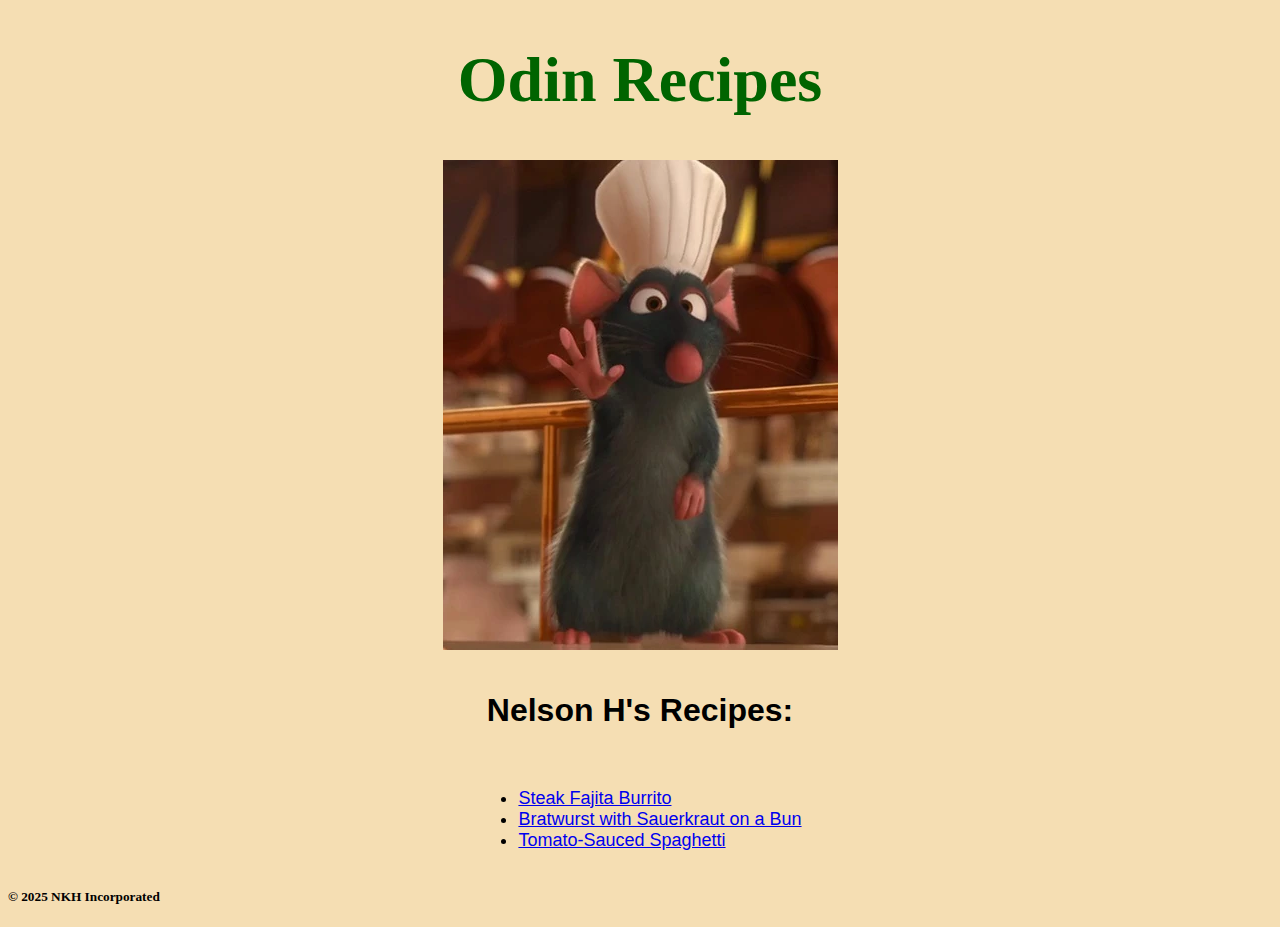
<file: index.html>
<!DOCTYPE html>
<html lang="en">

<head>
    <meta charset="UTF-8">
    <meta name="viewport" content="width=device-width, initial-scale=1.0">
    <title>Odin Recipes</title>
    <link rel="stylesheet" href="styles/styles.css">
</head>

<body>
    <h1 class="title">Odin Recipes</h1>
    <div class="image-container">
        <img src="images/remy.jpg">
    </div>
    <div class="text-container">
        <h4 class="list">Nelson H's Recipes:</h4>
        <ul>
            <li class="links"><a href="recipes/burrito.html">Steak Fajita Burrito</a></li>
            <li class="links"><a href="recipes/bratwurst.html">Bratwurst with Sauerkraut on a Bun</a></li>
            <li class="links"><a href="recipes/tomato-spaghetti.html">Tomato-Sauced Spaghetti</a> </li>
        </ul>
    </div>
    <h5>© 2025 NKH Incorporated</h5>
</body>

</html>
</file>
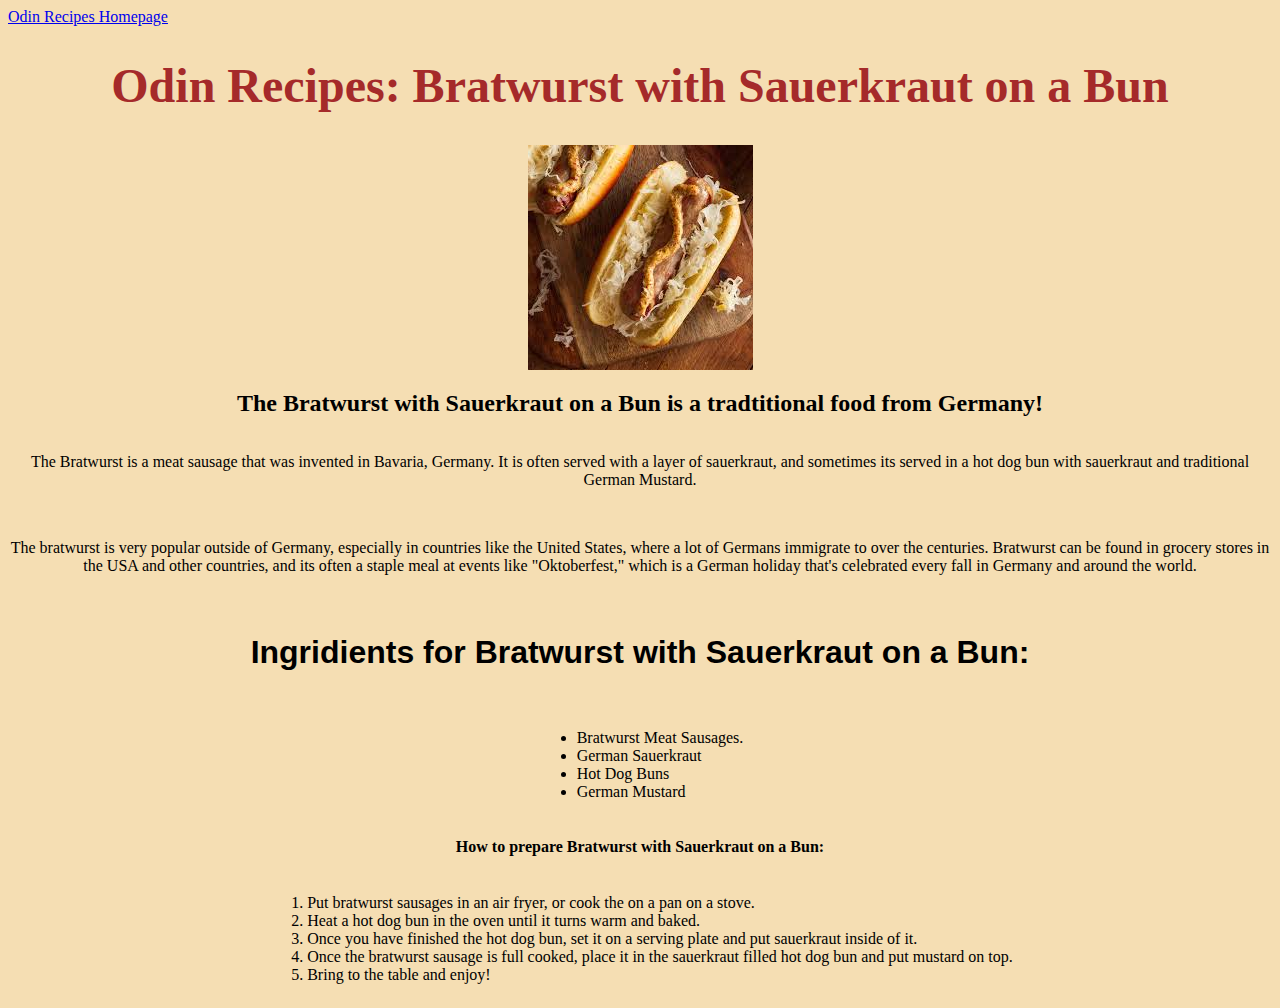
<file: recipes/bratwurst.html>
<!DOCTYPE html>
<html lang="en">

<head>
    <meta charset="UTF-8">
    <meta name="viewport" content="width=device-width, initial-scale=1.0">
    <title>Bratwurst with Sauerkraut on a Bun</title>
    <link rel="stylesheet" href="../styles/styles.css">
</head>

<body>
    <a href="../index.html">Odin Recipes Homepage</a>
    <h1 class="title-two">Odin Recipes: Bratwurst with Sauerkraut on a Bun</h1>
    <div class="image-container">
        <img src="/images/bratwurst.jpeg">
        <h2>The Bratwurst with Sauerkraut on a Bun is a tradtitional food from Germany!</h2>
    </div>
    <div class="p2">
        <p>The Bratwurst is a meat sausage that was invented in Bavaria, Germany.
            It is often served with a layer of sauerkraut, and sometimes its served in a hot dog bun with sauerkraut
            and traditional German Mustard.</p>
        </br>
        <p>The bratwurst is very popular outside of Germany, especially in countries like the United States,
            where a lot of Germans immigrate to over the centuries. Bratwurst can be found in grocery stores in the USA
            and other countries, and its often a staple meal at events like "Oktoberfest," which is a German holiday
            that's celebrated every fall in Germany and around the world.
        </p>
    </div>
    <div class="text-container">
    <h4 class="list">Ingridients for Bratwurst with Sauerkraut on a Bun:</h4>
    <ul>
        <li>Bratwurst Meat Sausages.</li>
        <li>German Sauerkraut</li>
        <li>Hot Dog Buns</li>
        <li>German Mustard</li>
    </ul>
    <h4>How to prepare Bratwurst with Sauerkraut on a Bun:</h4>
    <ol>
        <li>Put bratwurst sausages in an air fryer, or cook the on a pan on a stove.</li>
        <li>Heat a hot dog bun in the oven until it turns warm and baked.</li>
        <li>Once you have finished the hot dog bun, set it on a serving plate and put sauerkraut inside of it.</li>
        <li>Once the bratwurst sausage is full cooked, place it in the sauerkraut filled hot dog bun and put mustard on
            top.</li>
        <li>Bring to the table and enjoy!</li>
    </ol>
    </div>
</body>

</html>
</file>
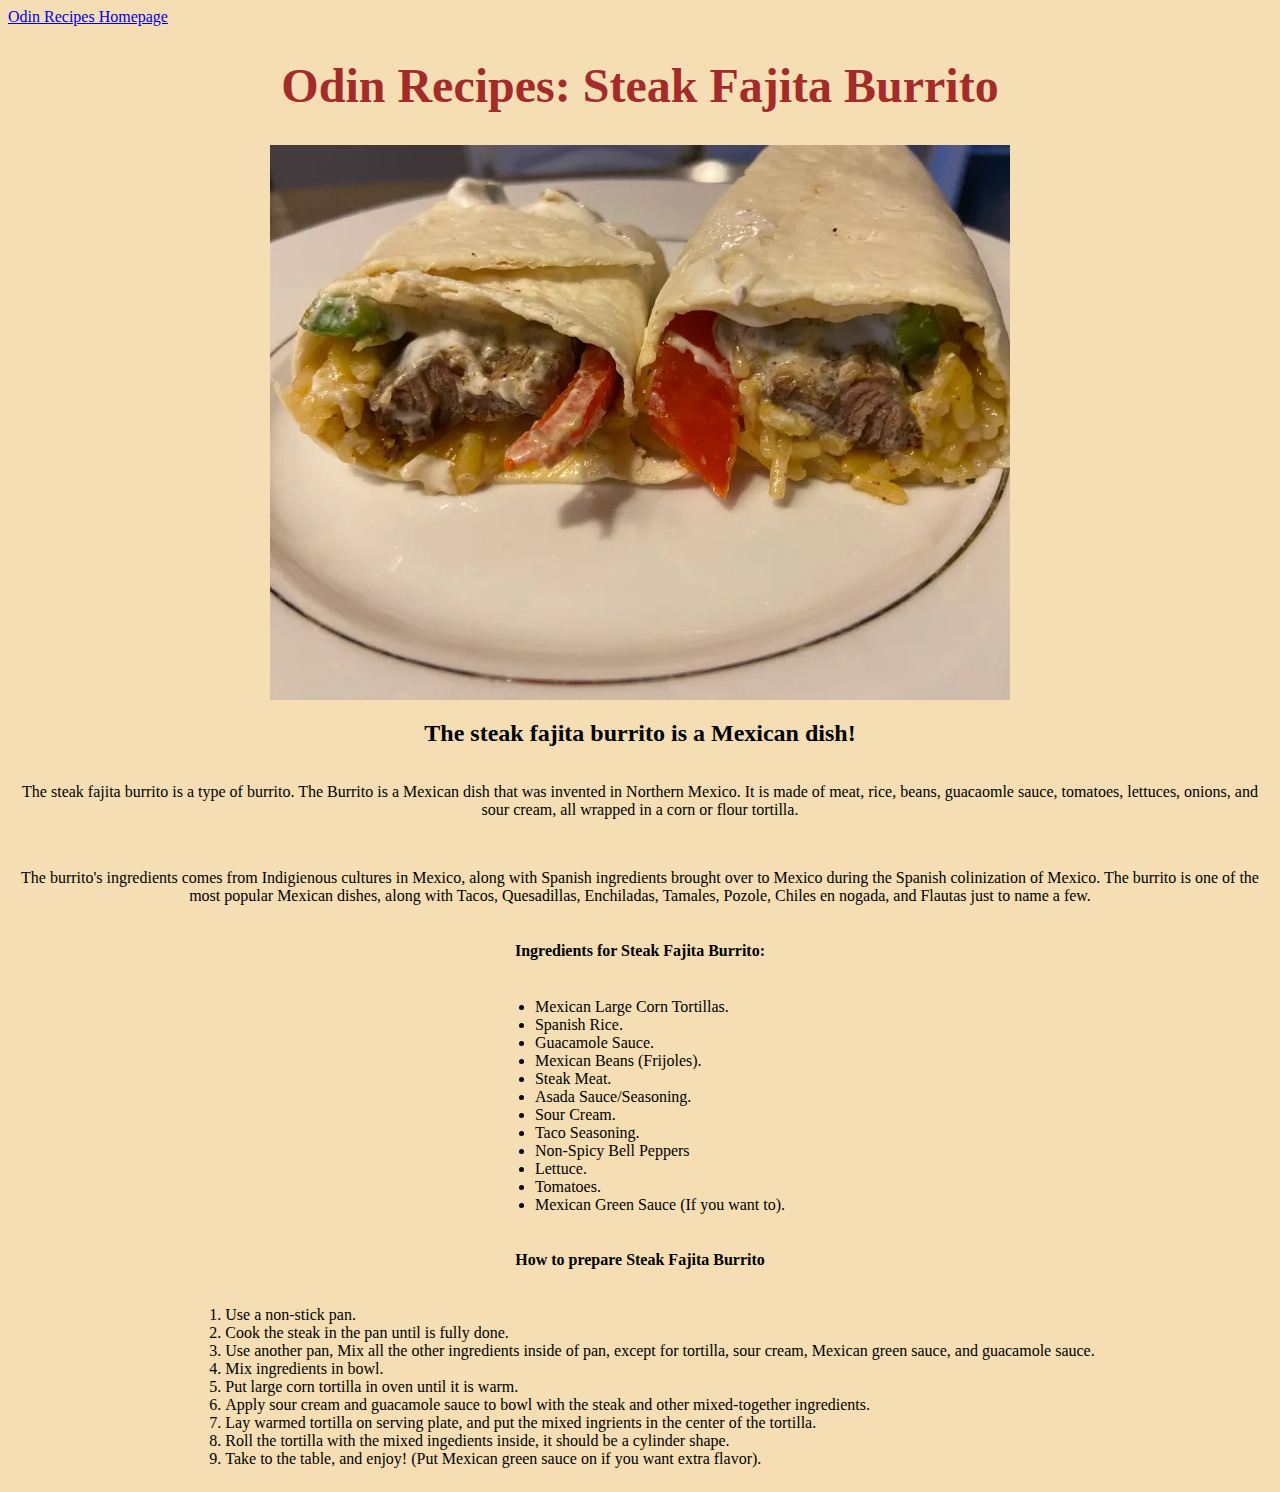
<file: recipes/burrito.html>
<!DOCTYPE html>
<html lang="en">

<head>
    <meta charset="UTF-8">
    <meta name="viewport" content="width=device-width, initial-scale=1.0">
    <title>Steak Fajita Burrito Recipe</title>
    <link rel="stylesheet" href="../styles/styles.css">
</head>

<body>
    <a href="../index.html">Odin Recipes Homepage</a>
    <h1 class="title-two">Odin Recipes: Steak Fajita Burrito</h1>
    <div class="image-container">
        <img src="../images/burrito.jpg" alt="Burrito">
        <h2>The steak fajita burrito is a Mexican dish!</h2>
    </div>
    <div class="p2">
        <p>The steak fajita burrito is a type of burrito. The Burrito is a Mexican dish
            that was invented in Northern Mexico. It is made of meat, rice, beans, guacaomle sauce, tomatoes,
            lettuces, onions, and sour cream, all wrapped in a corn or flour tortilla.
        </p>
        </br>
        <p>The burrito's ingredients comes from Indigienous cultures in Mexico, along with Spanish ingredients
            brought over to Mexico during the Spanish colinization of Mexico. The burrito is one of the most popular
            Mexican dishes, along with Tacos, Quesadillas, Enchiladas, Tamales, Pozole, Chiles en nogada, and
            Flautas just to name a few.
        </p>
    </div>
    <div class="text-container">
        <h4>Ingredients for Steak Fajita Burrito:</h4>
        <ul>
            <li>Mexican Large Corn Tortillas.</li>
            <li>Spanish Rice.</li>
            <li>Guacamole Sauce.</li>
            <li>Mexican Beans (Frijoles).</li>
            <li>Steak Meat.</li>
            <li>Asada Sauce/Seasoning.</li>
            <li>Sour Cream.</li>
            <li>Taco Seasoning.</li>
            <li>Non-Spicy Bell Peppers</li>
            <li>Lettuce.</li>
            <li>Tomatoes.</li>
            <li>Mexican Green Sauce (If you want to).</li>
        </ul>
        <h4>How to prepare Steak Fajita Burrito</h4>
        <ol>
            <li>Use a non-stick pan.</li>
            <li>Cook the steak in the pan until is fully done.</li>
            <li>Use another pan, Mix all the other ingredients inside of pan, except for tortilla, sour cream, Mexican
                green
                sauce, and guacamole
                sauce.</li>
            <li>Mix ingredients in bowl.</li>
            <li>Put large corn tortilla in oven until it is warm.</li>
            <li>Apply sour cream and guacamole sauce to bowl with the steak and other mixed-together ingredients.</li>
            <li>Lay warmed tortilla on serving plate, and put the mixed ingrients in the center of the tortilla.</li>
            <li>Roll the tortilla with the mixed ingedients inside, it should be a cylinder shape.</li>
            <li>Take to the table, and enjoy! (Put Mexican green sauce on if you want extra flavor).</li>
        </ol>
    </div>
</body>

</html>
</file>
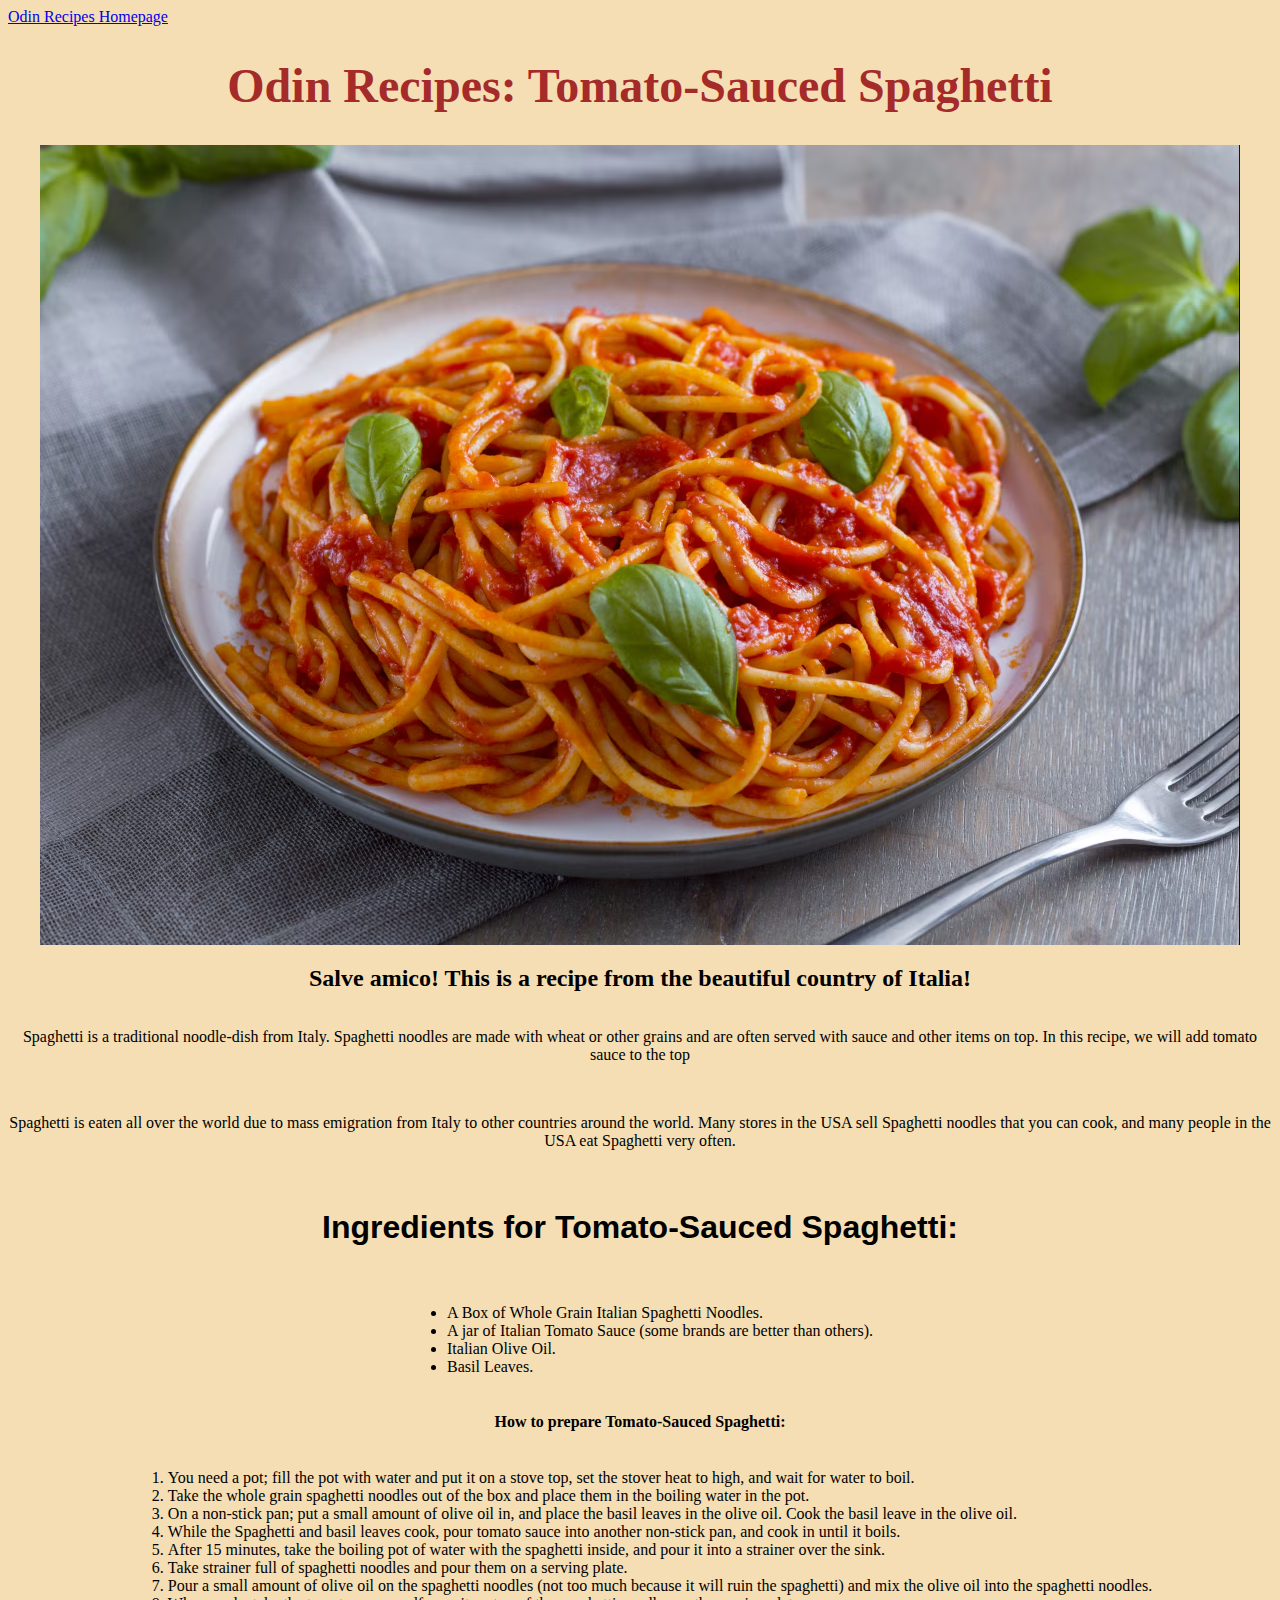
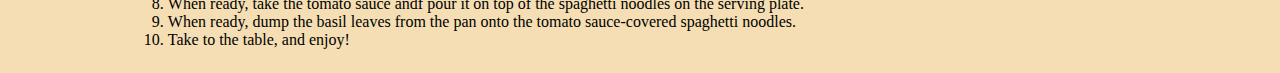
<file: recipes/tomato-spaghetti.html>
<!DOCTYPE html>
<html lang="en">

<head>
    <meta charset="UTF-8">
    <meta name="viewport" content="width=device-width, initial-scale=1.0">
    <title>Tomato-Sauced Spaghetti Recipe</title>
    <link rel="stylesheet" href="../styles/styles.css">
</head>

<body>
    <a href="../index.html">Odin Recipes Homepage</a>
    <h1 class="title-two">Odin Recipes: Tomato-Sauced Spaghetti</h1>
    <div class="image-container">
    <img src="/images/spaghetti.jpg" alt="Tomato Spaghetti">
    <h2>Salve amico! This is a recipe from the beautiful country of Italia!</h2>
    </div>
    <div class="p2">
    <p>Spaghetti is a traditional noodle-dish from Italy. Spaghetti noodles are made with wheat or other grains
        and are often served with sauce and other items on top. In this recipe, we will add tomato sauce to the top</p>
    </br>
    <p>Spaghetti is eaten all over the world due to mass emigration from Italy to other countries around the world.
        Many stores in the USA sell Spaghetti noodles that you can cook, and many people in the USA eat Spaghetti very
        often.
    </p>
    </div>
    <div class="text-container">
        <h4 class="list">Ingredients for Tomato-Sauced Spaghetti:</h4>
        <ul>
            <li>A Box of Whole Grain Italian Spaghetti Noodles.</li>
            <li>A jar of Italian Tomato Sauce (some brands are better than others).</li>
            <li>Italian Olive Oil.</li>
            <li>Basil Leaves.</li>
        </ul>
        <h4>How to prepare Tomato-Sauced Spaghetti:</h4>
        <ol>
            <li>You need a pot; fill the pot with water and put it on a stove top, set the stover heat to high, and wait
                for
                water to boil.</li>
            <li>Take the whole grain spaghetti noodles out of the box and place them in the boiling water in the pot.
            </li>
            <li>On a non-stick pan; put a small amount of olive oil in, and place the basil leaves in the olive oil.
                Cook
                the basil leave in the olive oil.</li>
            <li>While the Spaghetti and basil leaves cook, pour tomato sauce into another non-stick pan, and cook in
                until
                it boils.</li>
            <li>After 15 minutes, take the boiling pot of water with the spaghetti inside, and pour it into a strainer
                over
                the sink.</li>
            <li>Take strainer full of spaghetti noodles and pour them on a serving plate.</li>
            <li>Pour a small amount of olive oil on the spaghetti noodles (not too much because it will ruin the
                spaghetti)
                and mix the olive oil into the spaghetti noodles.</li>
            <li>When ready, take the tomato sauce andf pour it on top of the spaghetti noodles on the serving plate.
            </li>
            <li>When ready, dump the basil leaves from the pan onto the tomato sauce-covered spaghetti noodles.</li>
            <li>Take to the table, and enjoy!</li>
        </ol>
    </div>
</body>

</html>
</file>
<file: styles/styles.css>
.title {
    color:darkgreen;
    text-align:center;
    font-family: fantasy;
    font-size: 4em;
}
.image-container {
    max-width: 100%;
    flex-direction: column;
    display: flex;
    align-items: center;
}
.text-container {
    display:flex;
    flex-direction: column;
    align-items: center;
}
body {
    background-color: wheat;
}
.links {
    font-family: Arial, Helvetica, sans-serif;
    font-size: large;
}
.list {
    font-family: Arial, Helvetica, sans-serif;
    font-size: 2em;
}
.title-two {
    font-family: Cambria, Cochin, Georgia, Times, 'Times New Roman', serif;
    text-align: center;
    font-size: 3em;
    color: brown;
}
.p2 {
    text-align: center;
}
.p2-1 {
    text-align: center;
}
</file>
